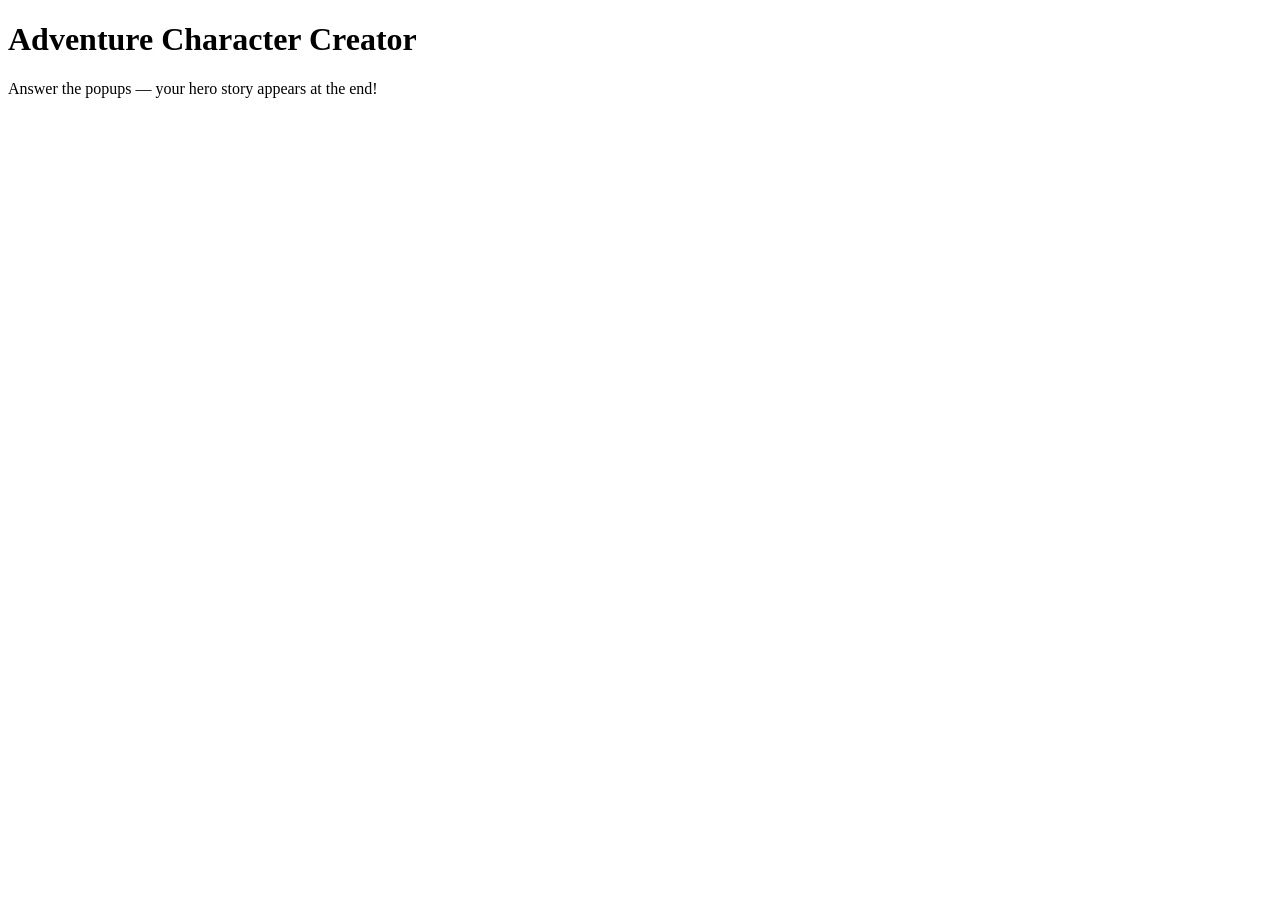
<file: Character/index.html>
<!DOCTYPE html>
<html lang="en">
<head>
 <meta charset="UTF-8">
 <title>Adventure Character Creator</title>
 <!-- Scripts go here, with defer -->
 <script src="character.js" defer></script>
</head>
<body>
 <h1>Adventure Character Creator </h1>
 <p>Answer the popups — your hero story appears at the end!</p>
</body>

</html>
</file>
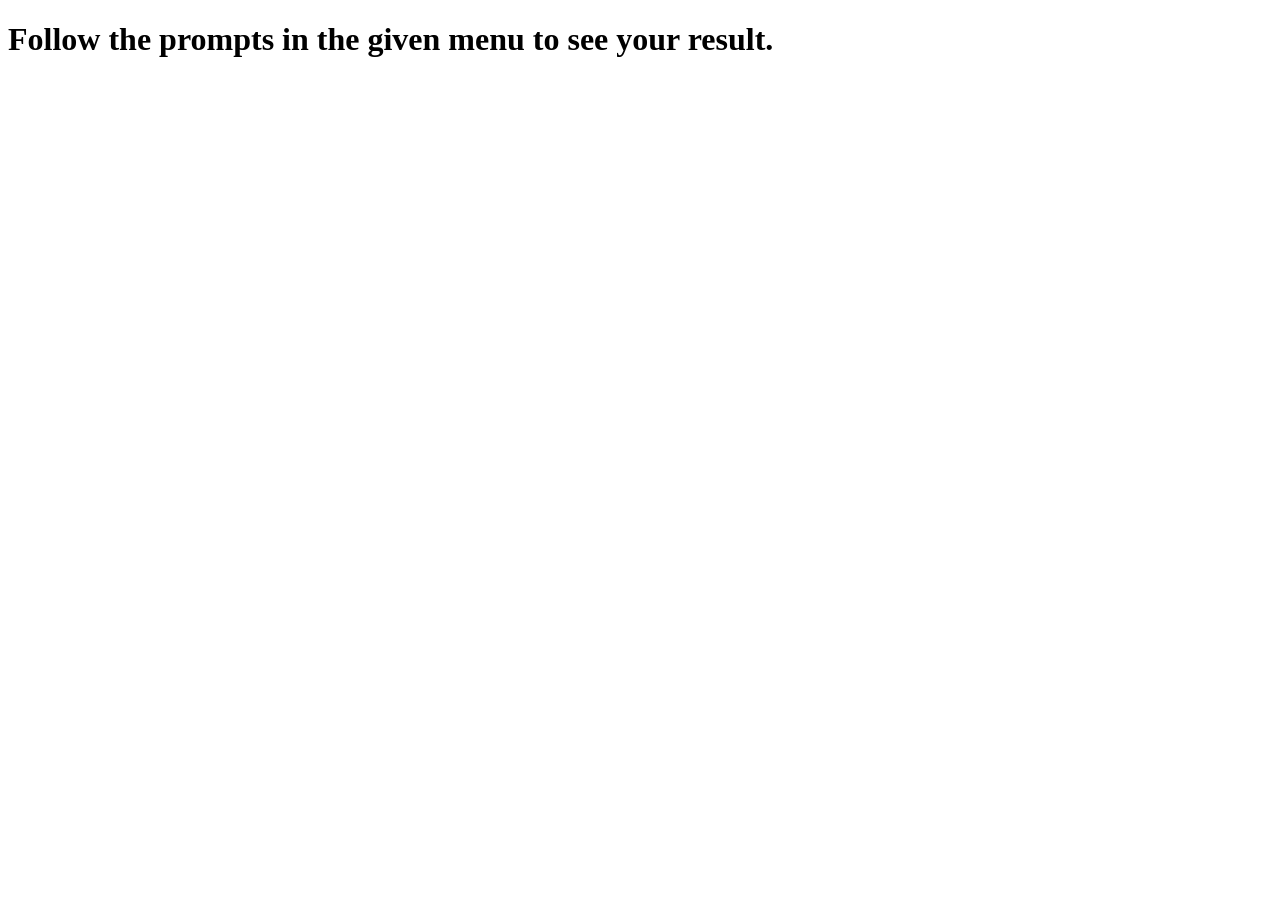
<file: MathEC/index.html>
<!DOCTYPE html>
<html lang="en">
<head>
    <meta charset="UTF-8">
    <meta name="viewport" content="width=device-width, initial-scale=1.0"> 
     <script src="mathgame.js" defer> </script>
    <title>The Math Game</title>
</head>
<body>
    <h1>Follow the prompts in the given menu to see your result.</h1>
</body>
</html>
</file>
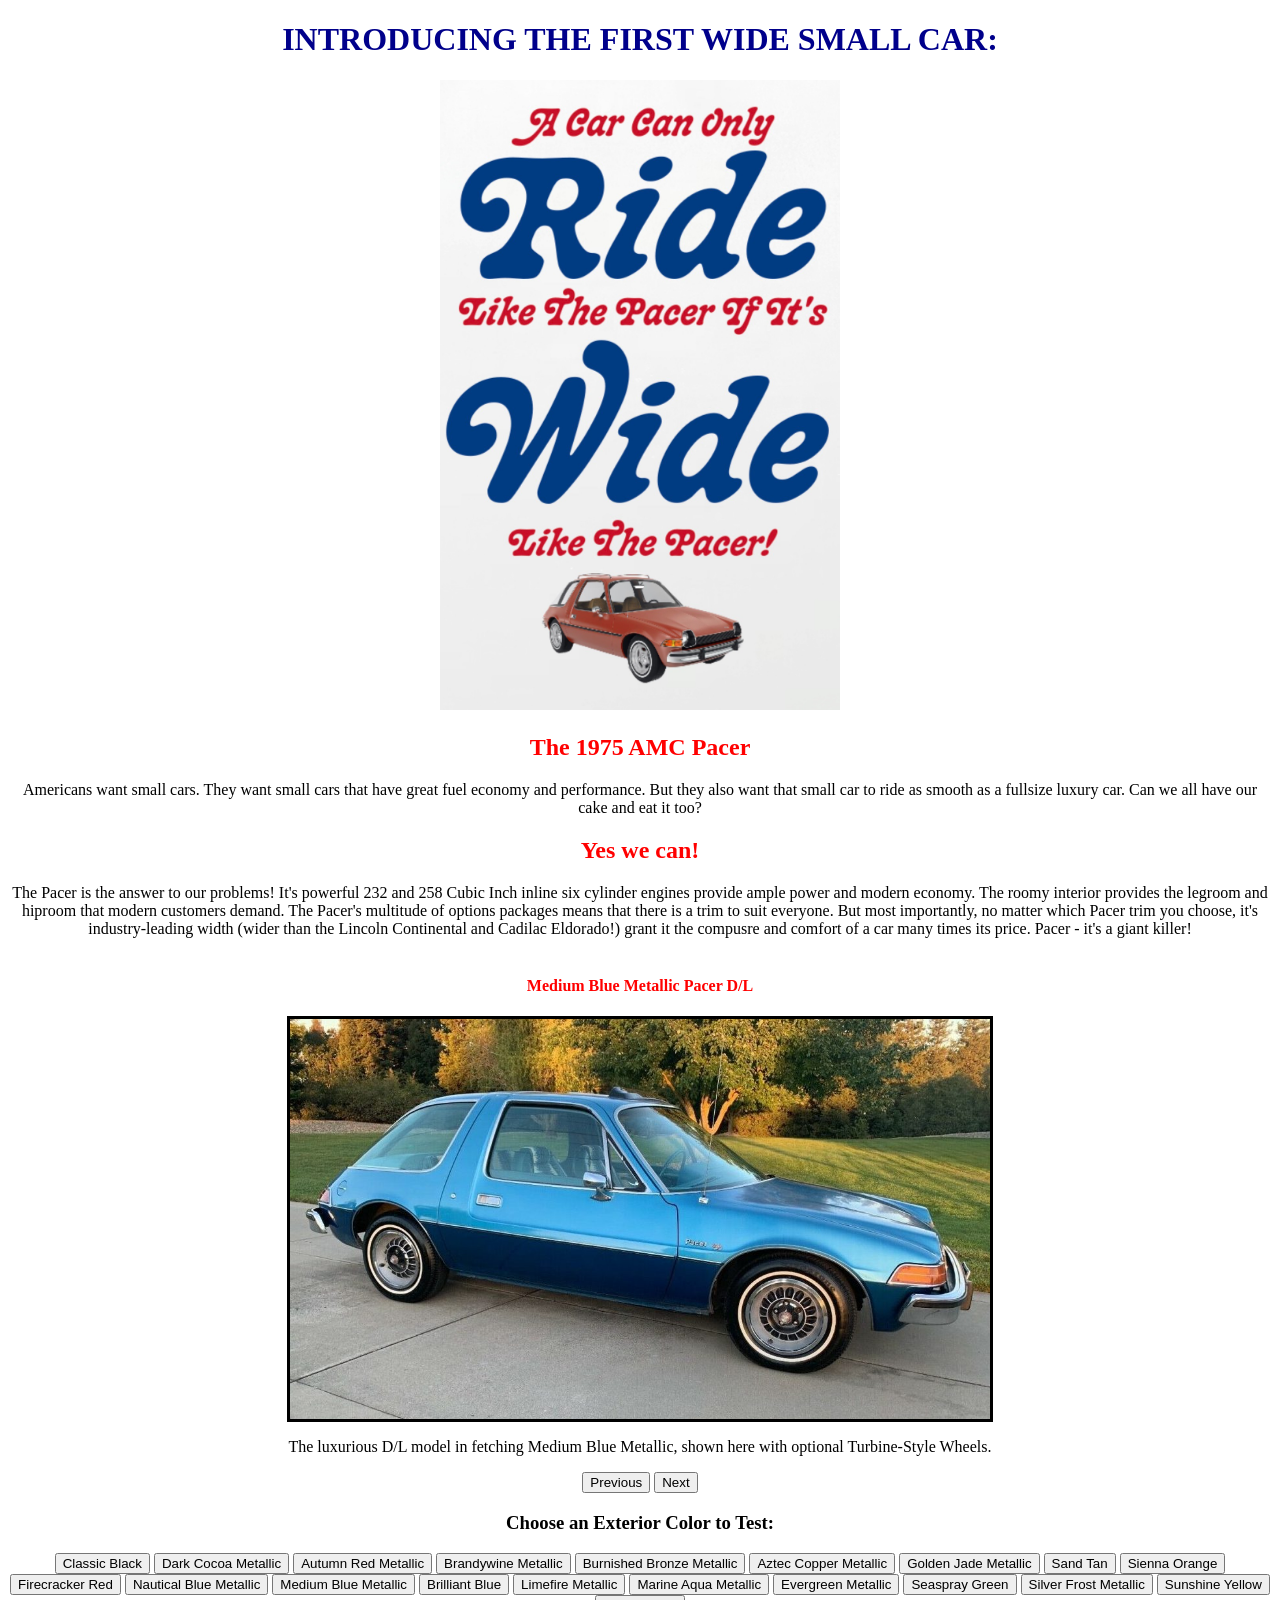
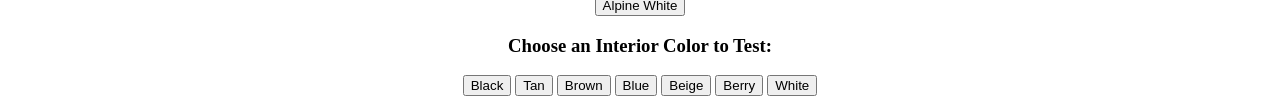
<file: Pacer Final Project/index.html>
<!DOCTYPE html>
<html lang="en">
    <head>
        <meta charset="UTF-8" />
        <title>INTRODUCING THE FIRST WIDE SMALL CAR</title>
        <link rel="stylesheet" href="styles.css" />
        <script src="script.js" defer></script>
    </head>
    <body>
        <h1 class="title">INTRODUCING THE FIRST WIDE SMALL CAR:</h1>
        <img src="rideiswide.jpeg" width = "400" alt = "A car can only ride like a Pacer if it's wide like a Pacer!">
        <h2 id="originalh2">The 1975 AMC Pacer</h2>
        <div id="paragraph">Americans want small cars. They want small cars that have great fuel economy and 
        performance. But they also want that small car to ride as smooth as a fullsize luxury car. Can we all have our cake and eat it too? </div>
        <h2 class="h2">Yes we can!</h2>
        <div id="secondParagraph">The Pacer is the answer to our problems! It's powerful 232 and 258 Cubic Inch inline six cylinder engines provide ample power and modern economy.
        The roomy interior provides the legroom and hiproom that modern customers demand. The Pacer's multitude of options packages means that there is a trim to suit everyone. But most importantly,
        no matter which Pacer trim you choose, it's industry-leading width (wider than the Lincoln Continental and Cadilac Eldorado!) grant it the compusre and comfort of a car many times its price.
        Pacer - it's a giant killer!</div>
        <br />
        
        <h4 id="h4">See A Variety of Different Pacer Option Combos in the Gallery Below</h4>
        <div class="gallery-container">
        <img id="gallery" src="" alt="">
        <p id="caption">The caption goes here.</p>
        </div>
        <div class="gallerybuttons">
        <button id="prev">Previous</button>
        <button id="next">Next </button>
        </div>    

        <h3 id="exteriorColorHeader">Choose an Exterior Color to Test:</h3>
        <button class="exterior-btn" id="classicblack">Classic Black</button>
        <button class="exterior-btn" id="darkcoacoa">Dark Cocoa Metallic</button>
        <button class="exterior-btn" id="autumnred">Autumn Red Metallic</button>
        <button class="exterior-btn" id="brandywine">Brandywine Metallic</button>
        <button class="exterior-btn" id="burnishedbronze">Burnished Bronze Metallic</button>
        <button class="exterior-btn" id="azteccopper">Aztec Copper Metallic</button>
        <button class="exterior-btn" id="goldenjade">Golden Jade Metallic</button>
        <button class="exterior-btn" id="sandtan">Sand Tan</button>
        <button class="exterior-btn" id="siennaorange">Sienna Orange</button>
        <button class="exterior-btn" id="firecrackerred">Firecracker Red</button>
        <button class="exterior-btn" id="nauticalblue">Nautical Blue Metallic</button>
        <button class="exterior-btn" id="mediumblue">Medium Blue Metallic</button>
        <button class="exterior-btn" id="brilliantblue">Brilliant Blue</button>
        <button class="exterior-btn" id="limefire">Limefire Metallic</button>
        <button class="exterior-btn" id="marineaqua">Marine Aqua Metallic</button>
        <button class="exterior-btn" id="evergreen">Evergreen Metallic</button>
        <button class="exterior-btn" id="seaspraygreen">Seaspray Green</button>
        <button class="exterior-btn" id="silverfrost">Silver Frost Metallic</button>
        <button class="exterior-btn" id="sunshineyellow">Sunshine Yellow</button>
        <button class="exterior-btn" id="alpinewhite">Alpine White</button>
  </div>
        <h3 id="interiorColorTest">Choose an Interior Color to Test:</h3>
        <button class="interior-btn" id="black">Black</button>
        <button class="interior-btn" id="tan">Tan</button>
        <button class="interior-btn" id="brown">Brown</button>
        <button class="interior-btn" id="blue">Blue</button>
        <button class="interior-btn" id="beige">Beige</button>
        <button class="interior-btn" id="berry">Berry</button>
        <button class="interior-btn" id="white">White</button>
        
    </body>
</html>
</file>
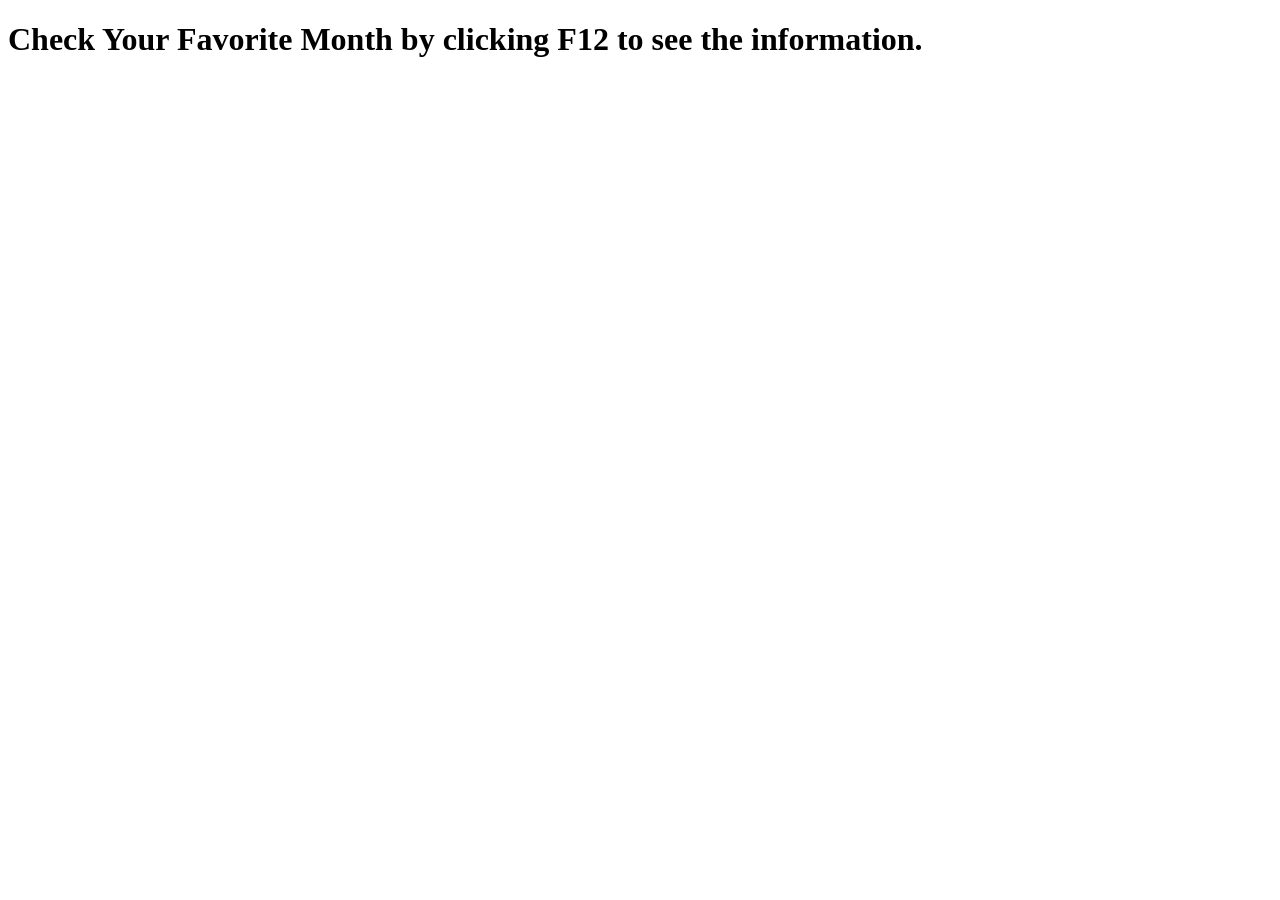
<file: switch/index.html>
<!DOCTYPE html>
<html lang="en">
<head>
    <meta charset="UTF-8">
    <meta name="viewport" content="width=device-width, initial-scale=1.0"> 
     <script src="switch.js" defer> </script>
    <title>Favorite Month Checker</title>
</head>
<body>
    <h1>Check Your Favorite Month by clicking F12 to see the information.</h1>
</body>
</html>
</file>
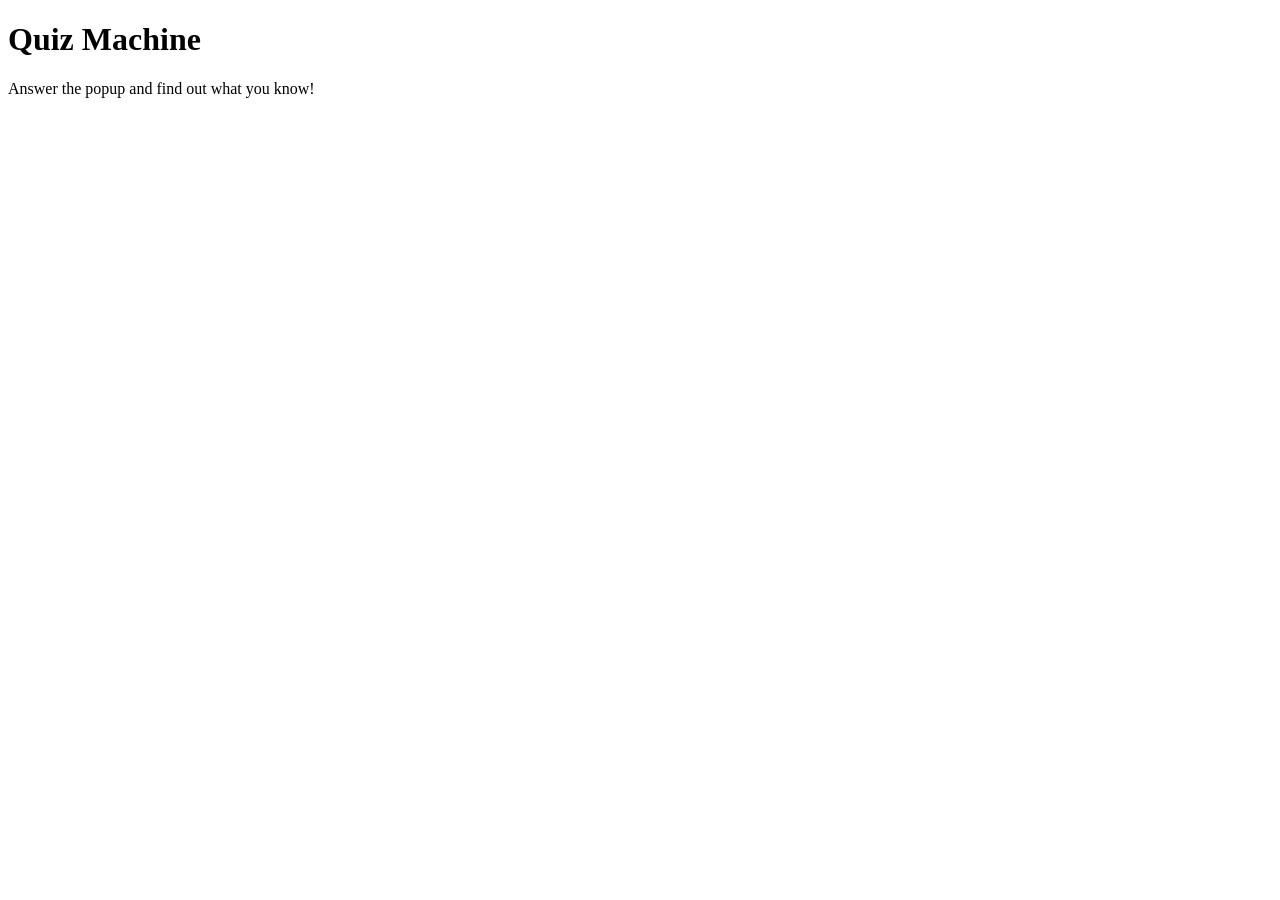
<file: quiz.html>
<!DOCTYPE html>
<html lang="en">
<head>
 <meta charset="UTF-8">
 <title>Adventure Character Creator</title>
 <!-- Scripts go here, with defer -->
 <script>
    let answer = prompt(`What is the first car avaliable on Forza Horizon's Career mode?`);
if (answer.toLowerCase() == `vw corrado`){
    console.log(`Correct!`);
}
else {
    console.log(`Incorrect! The first car available on Forza Horizon is the Volkswagen Corrado.`);
};

let answer2 = prompt(`What was General Motors' subdivision in the United Kingdom called?`);
if (answer2.toLowerCase() == `vauxhall`){
    console.log(`Correct!`);
}
else {
    console.log(`Incorrect! GM's British division was called Vauxhall.`);
};

let answer3 = prompt(`What is the best selling car brand in Vietnam?`);
if (answer3.toLowerCase() == `vinfast`){
    console.log(`Correct!`);
}
else {
    console.log(`Incorrect! The best-selling car brand in Vietnam is Vinfast.`);
};

let answer4 = prompt(`What is the least expensive new car in the United States?`);
if (answer4.toLowerCase() == `versa`){
    console.log(`Correct!`);
}
else {
    console.log(`Incorrect! The lowest-priced new car available today in the United States is the Nissan Versa.`);
};
 </script>
</head>
<body>
 <h1>Quiz Machine </h1>
 <p>Answer the popup and find out what you know!</p>
</body>

</html>
</file>
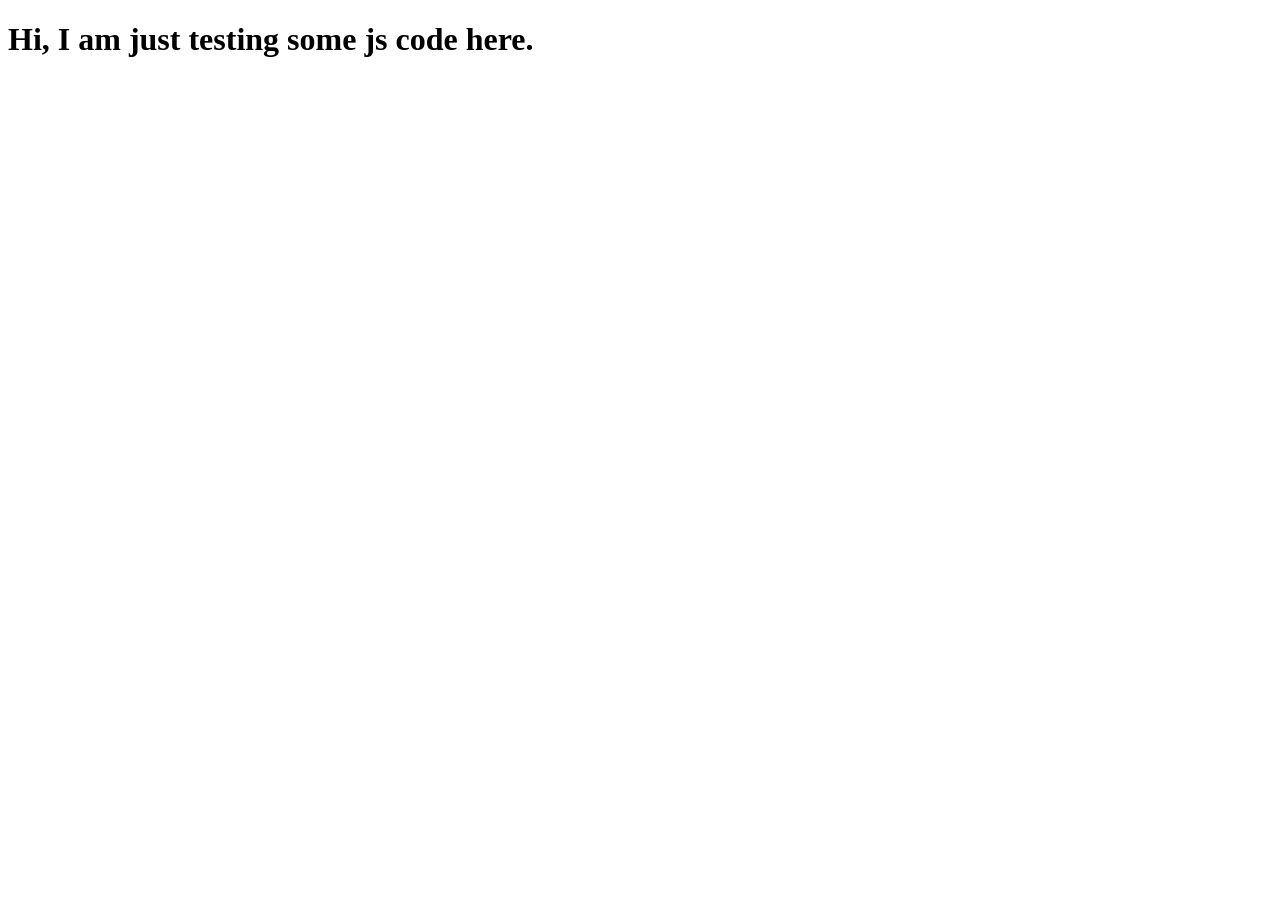
<file: Fortune/template.html>
<!DOCTYPE HTML>

<!-- Jaron Sauerwein  -->

<html lang="en">
    <head>
        <title> My JS template page </title>
        <meta charset= "utf-8">
    </head>
    <body>

   <h1>  Hi, I am just testing some js code here.  </h1>

    <script src = "fortune.js"></script>
    </body>
     </html>
</file>
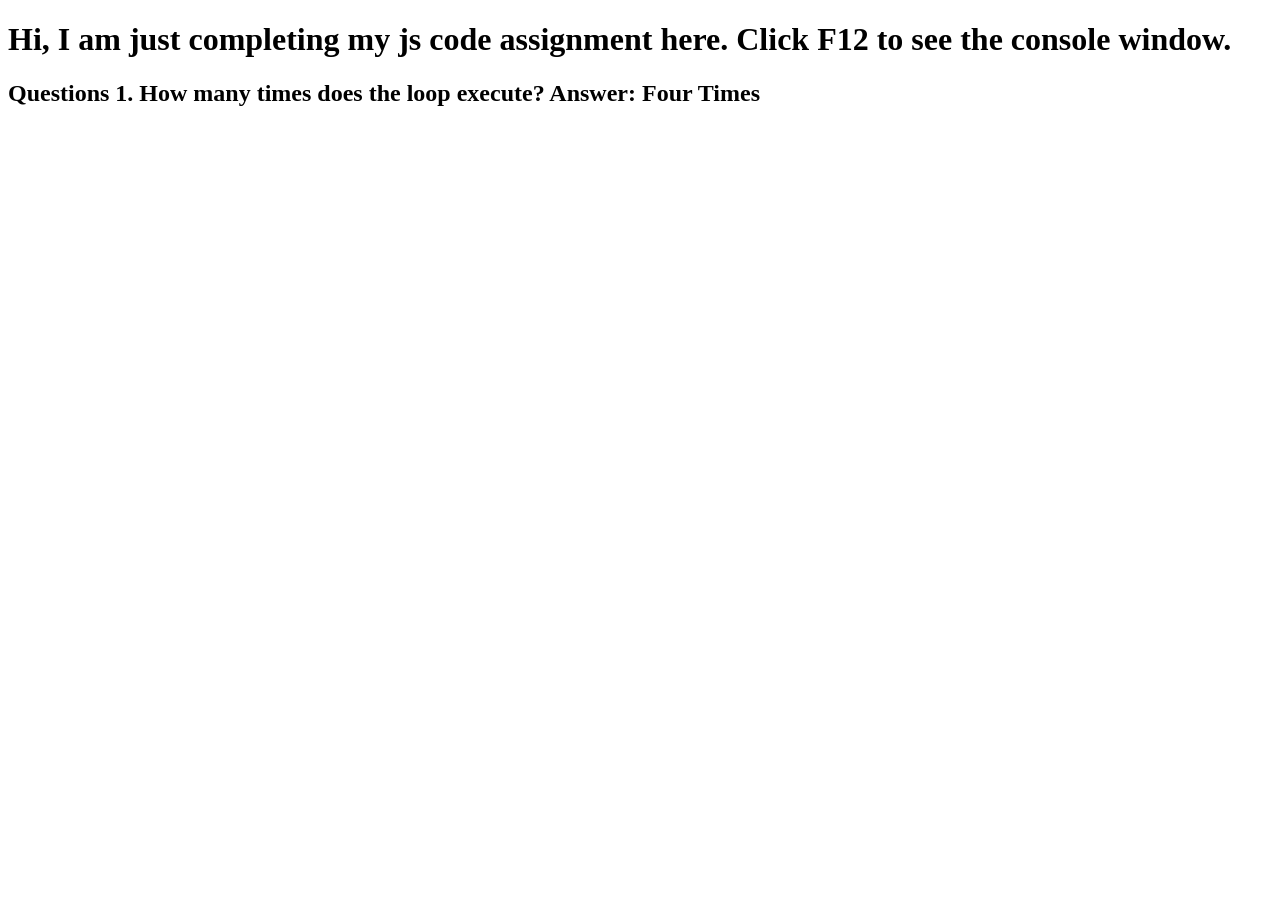
<file: loops/loops.html>
<!DOCTYPE html>

<!-- Jaron Sauerwein   April 1st, 2026-->

<html lang="en">
  <head>
    <title>My JS template page</title>
    <meta charset="utf-8" />
  </head>
  <body>
    <script src="loops.js"></script>
    <h1>
      Hi, I am just completing my js code assignment here. Click F12 to see the console
      window.
    </h1>
    <h2>
      <t>Questions</t>
      1. How many times does the loop execute?
      Answer: Four Times
    </h2>
  </body>
</html>
</file>
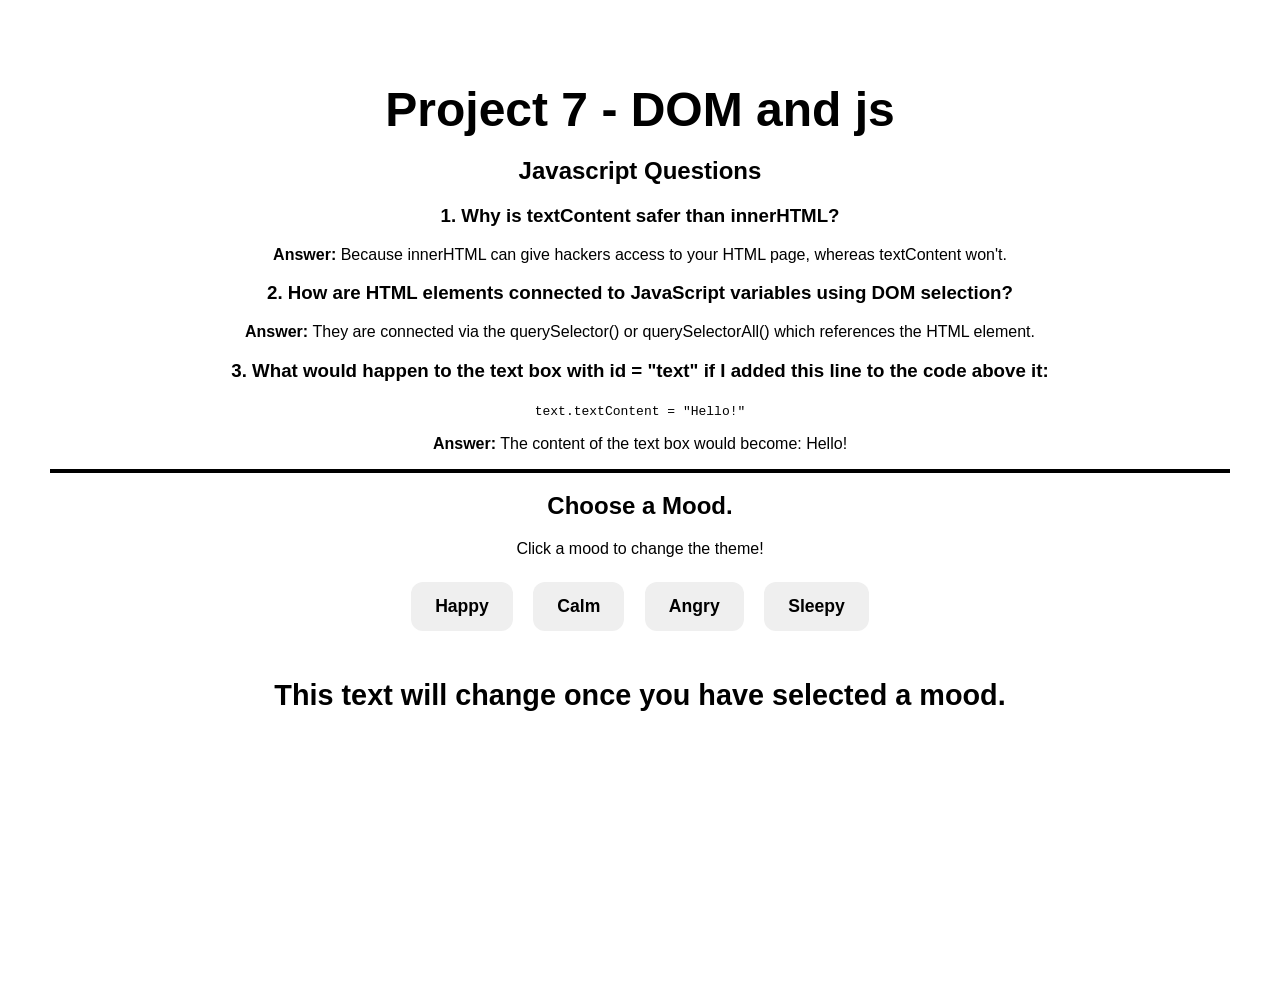
<file: Project 6 Moods/moods.html>
<!--Jaron Sauerwein April 15th, 2026-->

<!DOCTYPE html>
<html>
  <head>
    <title>Mood Switcher</title>
   <script src="moods.js" defer> </script>
   <link rel="stylesheet" href="moods.css">
    </head>

    <body>

        <h1>Project 7 - DOM and js</h1>
        <section id="questions">

            <h2>Javascript Questions</h2>

            <h3>1. Why is textContent safer than innerHTML?</h3>
                <p><strong>Answer:</strong> Because innerHTML can give hackers access to your HTML page, whereas textContent won't.</p>
            
            <h3>2. How are HTML elements connected to JavaScript variables using DOM selection?</h3>
                <p><strong>Answer: </strong> They are connected via the querySelector() or querySelectorAll() which references the HTML element.</p>

            <h3>3. What would happen to the text box with id = "text" if I added this line to the code above it:</h3>
            <p><code>text.textContent = "Hello!"</code></p>
            <p><strong>Answer:</strong> The content of the text box would become: Hello!</p>

            
        </section>

        <h2 id="title">Choose a Mood.</h2>
        <p>Click a mood to change the theme!</p>

        <div id="buttons">
            <button class="mood-btn" id="happyBtn">Happy</button>
            <button class="mood-btn" id="calmBtn">Calm</button>
            <button class="mood-btn" id="angryBtn">Angry</button>
            <button class="mood-btn" id="sleepyBtn">Sleepy</button>
        <p id="quote">This text will change once you have selected a mood.</p>
        </div>

    </body>
</file>
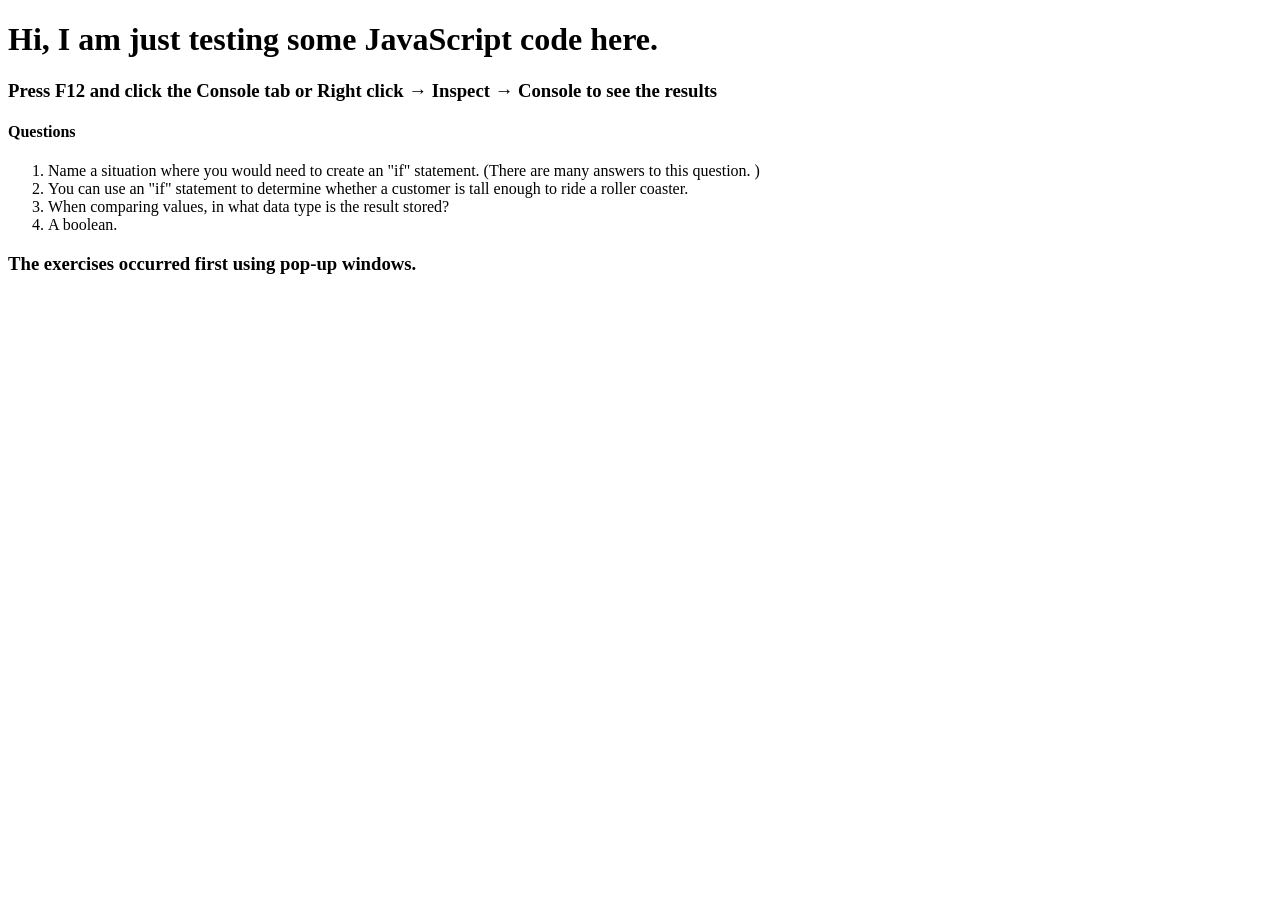
<file: wages/wages.html>
<!--Jaron Sauerwein 3/11/2026 -->
<!DOCTYPE HTML>
<!-- Jaron Sauerwein  -->
<html lang="en">

<head>
<title>My JS Weekly Earnings Page</title>
<meta charset="utf-8">
<!-- External JavaScript file -->
<script src="wages.js" defer></script>
</head>
<body>
    <h1>Hi, I am just testing some JavaScript code here.</h1>
    <h3>Press F12 and click the Console tab or Right click → Inspect → Console to see the results</h3>
       <h4> Questions</h4>
        <section>
            <ol>
                <li>Name a situation where you would need to create an "if" statement. (There are many answers to this question. )</li>              
                <li>You can use an "if" statement to determine whether a customer is tall enough to ride a roller coaster.</li>
                <li>When comparing values,  in what data type is the result stored?</li>        
                <li>A boolean.</li>
            </ol>
        </section>
        <section>
            <h3> The exercises occurred first using pop-up windows.</h3>
        </section>
</body>
</html>
</file>
<file: Pacer Final Project/styles.css>
body{
    text-align: center;
}

.title {
    color: darkblue;
}

.h2 {
    color: red;
}

#h4{
    color: red;
}

#originalh2{
    color:red;
}

#gallery{
    width: 90%;
    max-width: 700px;
    aspect-ratio: 7 / 4;
    object-fit: cover;
    display: block;
    margin: 0 auto;
    border: 3px solid black;
    opacity: 1;
    transition: opacity 0.4s ease;
}

@media (max-width: 600px){
    #gallery{
        width: 95%;
        border: 2px solid black;
    }
    .gallerybuttons button{
        margin: 5px;
        padding: 10px;
    }
}
</file>
<file: Project 6 Moods/moods.css>
/* Allison Hanna CSS for Project 7 -- Mood Switcher Project */
      
   body {
      font-family: Arial, sans-serif;
      text-align: center;
      padding: 50px;
      transition: all 0.6s ease;
      min-height: 100vh;
      margin: 0;
    }

    h1 {
      font-size: 3rem;
      margin-bottom: 10px;
    }

    .mood-btn {
      padding: 14px 24px;
      margin: 8px;
      font-size: 1.1rem;
      font-weight: bold;
      cursor: pointer;
      border: none;
      border-radius: 12px;
    }

    #quote {
      margin-top: 40px;
      font-size: 1.8rem;
      font-weight: bold;
    }
    
    section{
        border-bottom: 4px solid #000;;
    }
</file>
